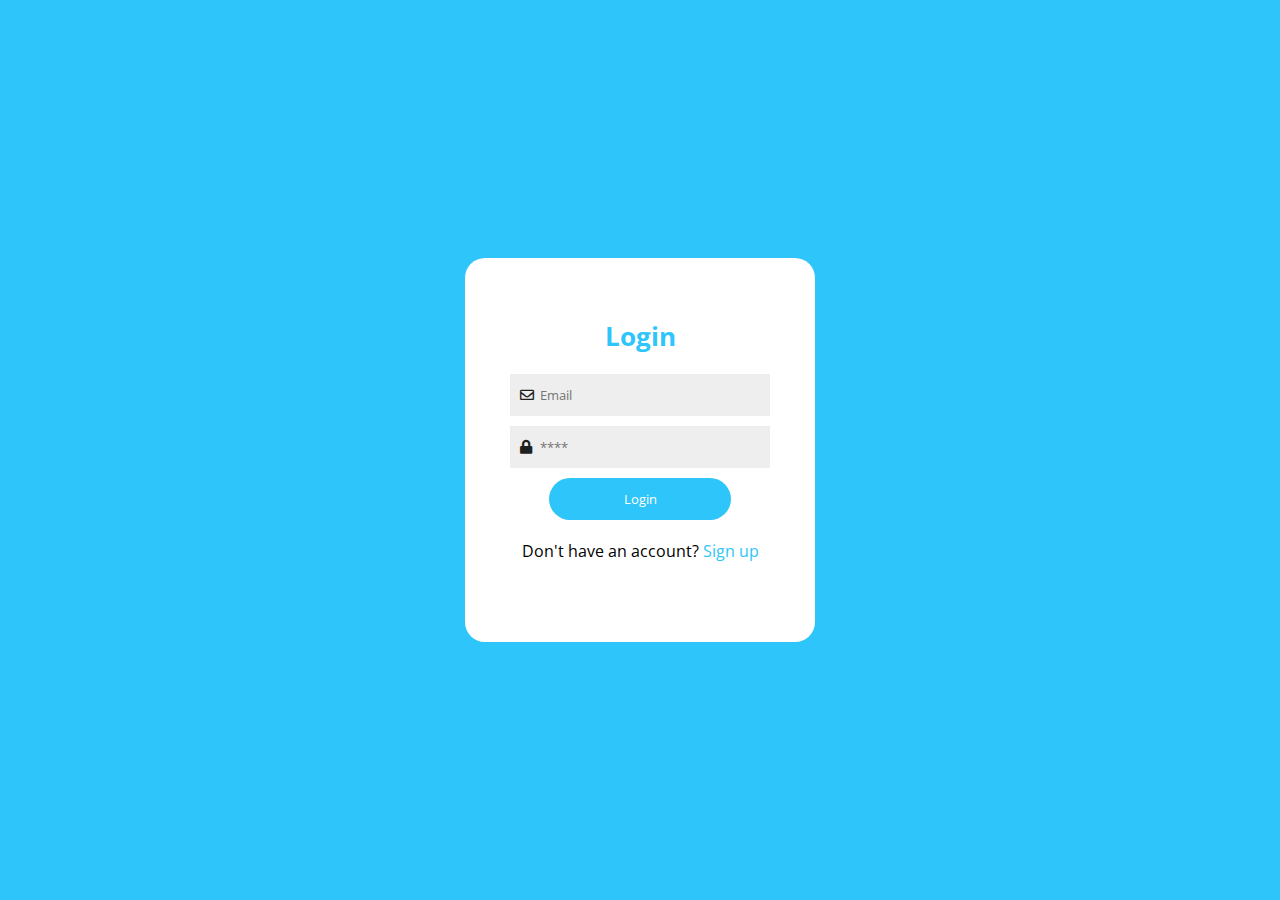
<file: login.html>
<!DOCTYPE html>
<html lang="en">

<head>
  <meta charset="UTF-8">
  <meta name="viewport" content="width=device-width, initial-scale=1.0">
  <title>Login - Useless Advices</title>
  <link href="https://fonts.googleapis.com/css?family=Open+Sans:300,600" rel="stylesheet">
  <link rel="stylesheet" href="https://use.fontawesome.com/releases/v5.8.1/css/all.css">
  <link rel="stylesheet" href="css/registration.css">
</head>

<body>
  <section class="container">
    <h2>Login</h2>

    <div class="form-wrapper">
      <form class="login-form">
        <div class="input-field">
          <input type="email" id="email" class="input" placeholder="Email" />
          <i class="far fa-envelope"></i>
        </div>
        <div class="input-field">
          <input type="password" id="password" class="input" placeholder="****" />
          <i class="fas fa-lock"></i>
        </div>
        <div class="button-div">
          <button type="submit" id="login-button">Login</button>
        </div>
      </form>
      <div class="message-container"></div>
      <div class="registration-link">
        <p>Don't have an account?
          <a href="./signup.html">Sign up</a>
        </p>
      </div>
    </div>
  </section>

  <script src="js/Login.js"></script>
  <script src="js/Database.js"></script>
</body>

</html>
</file>
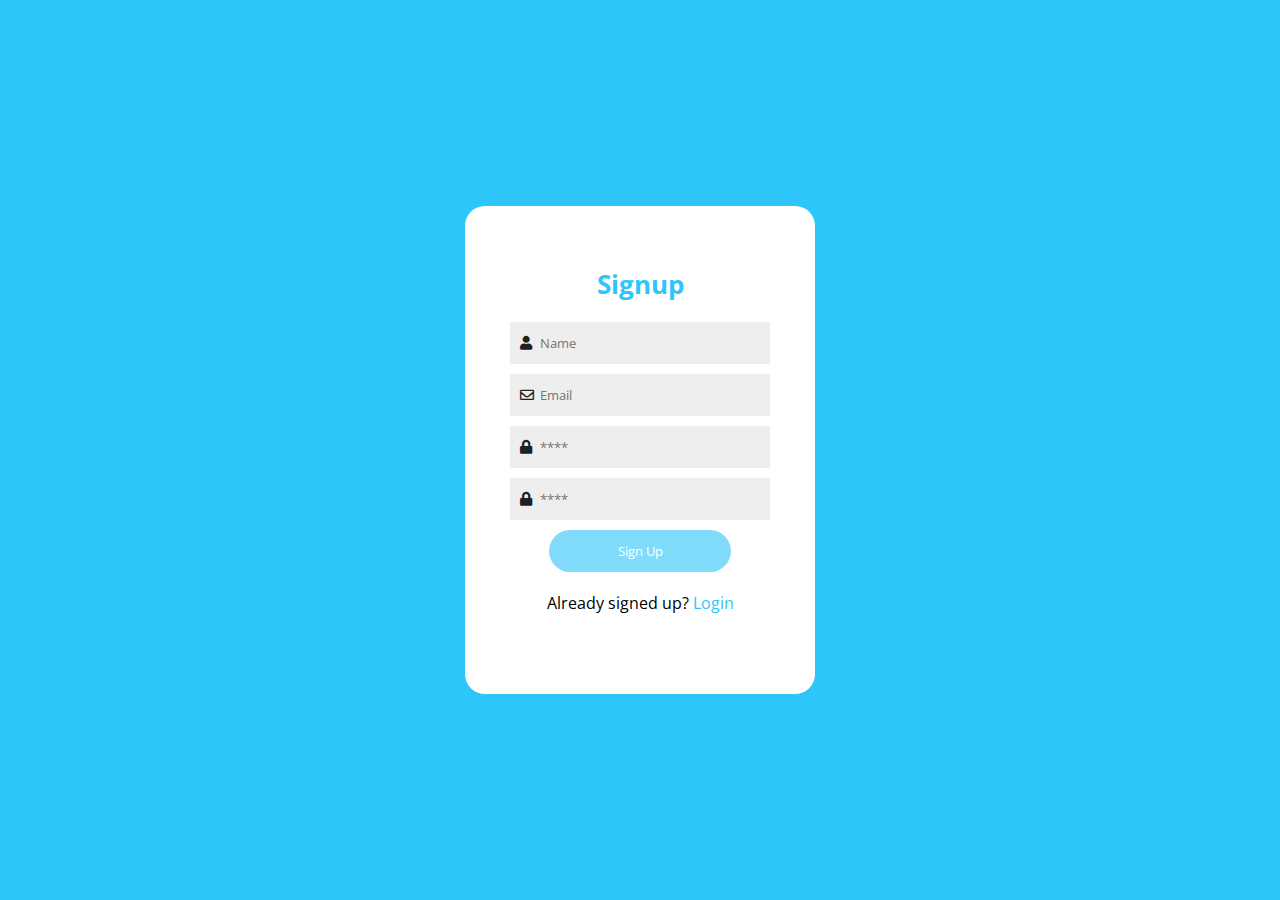
<file: signup.html>
<!DOCTYPE html>
<html lang="en">

<head>
  <meta charset="UTF-8">
  <meta name="viewport" content="width=device-width, initial-scale=1.0">
  <title>Signup - Useless Advices</title>
  <link href="https://fonts.googleapis.com/css?family=Open+Sans:300,600" rel="stylesheet">
  <link rel="stylesheet" href="https://use.fontawesome.com/releases/v5.8.1/css/all.css">
  <link rel="stylesheet" href="css/registration.css">
</head>

<body>
  <section class="container">
    <h2>Signup</h2>

    <div class="form-wrapper">
      <form class="signup-form" action="">
        <div class="input-field">
          <input type="text" id="username" class="input" placeholder="Name" />
          <i class="fas fa-user"></i>
        </div>
        <div class="input-field">
          <input type="text" id="email" class="input" placeholder="Email" />
          <i class="far fa-envelope"></i>
        </div>
        <div class="input-field">
          <input type="password" id="password" class="input" placeholder="****" />
          <i class="fas fa-lock"></i>
        </div>
        <div class="input-field">
          <input type="password" id="repeat-password" class="input" placeholder="****" />
          <i class="fas fa-lock"></i>
        </div>
        <div class="button-div">
          <button type="submit" id="signup-button" disabled>Sign Up</button>
        </div>
      </form>
      <div class="message-container"></div>
      <div class="registration-link">
        <p>Already signed up? 
          <a href="./login.html">Login</a>
        </p>
      </div>
    </div>
  </section>

  <script src="js/Signup.js"></script>
  <script src="js/User.js"></script>
  <script src="js/Database.js"></script>
  <script src="js/Validator.js"></script>
  
</body>

</html>
</file>
<file: css/registration.css>
* {
  margin: 0;
  padding: 0;
  box-sizing: border-box;
  font-family: 'Open Sans', sans-serif;
}

body {
  background: #2EC5FA;
}

.container {
  max-width: 350px;
  width: 100%;
  height: auto;
  background-color: #fff;
  padding: 60px 45px;
  position: absolute;
  top: 50%;
  left: 50%;
  transform: translate(-50%, -50%);
  border-radius: 20px;
}

.container h2 {
  text-align: center;
  margin-bottom: 20px;
  font-size: 26px;
  font-weight: bold;
  color: #2EC5FA;
}

.container .form-wrapper .input-field {
  position: relative;
  margin-bottom: 10px;
}

.container .form-wrapper .input-field .input {
  width: 100%;
  padding: 12px 0 12px 30px;
  padding-left: 30px;
  border: none;
  background: #eeeeee;
}

.container .form-wrapper .input-field i {
  position: absolute;
  top: 14px;
  left: 10px;
  font-size: 14px;
  color: #1d2120;
}

.container .form-wrapper .button-div {
  display: flex;
  justify-content: center;
}

.container .form-wrapper .button-div button {
  width: 70%;
  margin: 0 auto;
  background: #2EC5FA;
  text-align: center;
  padding: 12px;
  border-radius: 25px;
  border: none;
  color: #fff;
}

.container .form-wrapper .button-div button:disabled {
  opacity: 0.6;
}

.container .form-wrapper .button-div button:enabled {
  opacity: 1;
}

.container .form-wrapper .button-div button:hover:enabled {
  opacity: 0.6;
  transition: 0.3s;
}

.container .form-wrapper .registration-link {
  margin: 20px 0;
  text-align: center;
}

.container .form-wrapper .registration-link a {
  color: #2EC5FA;
  text-decoration: none;
}

.container .form-wrapper .registration-link a:hover {
  font-weight: bold;
}

.container .form-wrapper .message-container p, .container .form-wrapper .message-container .correct-message {
  padding: 10px;
  margin: 20px 0;
  font-size: 14px;
  background-color: lightpink;
}

.container .form-wrapper .message-container .correct-message {
  background-color: lightgreen;
}
</file>
